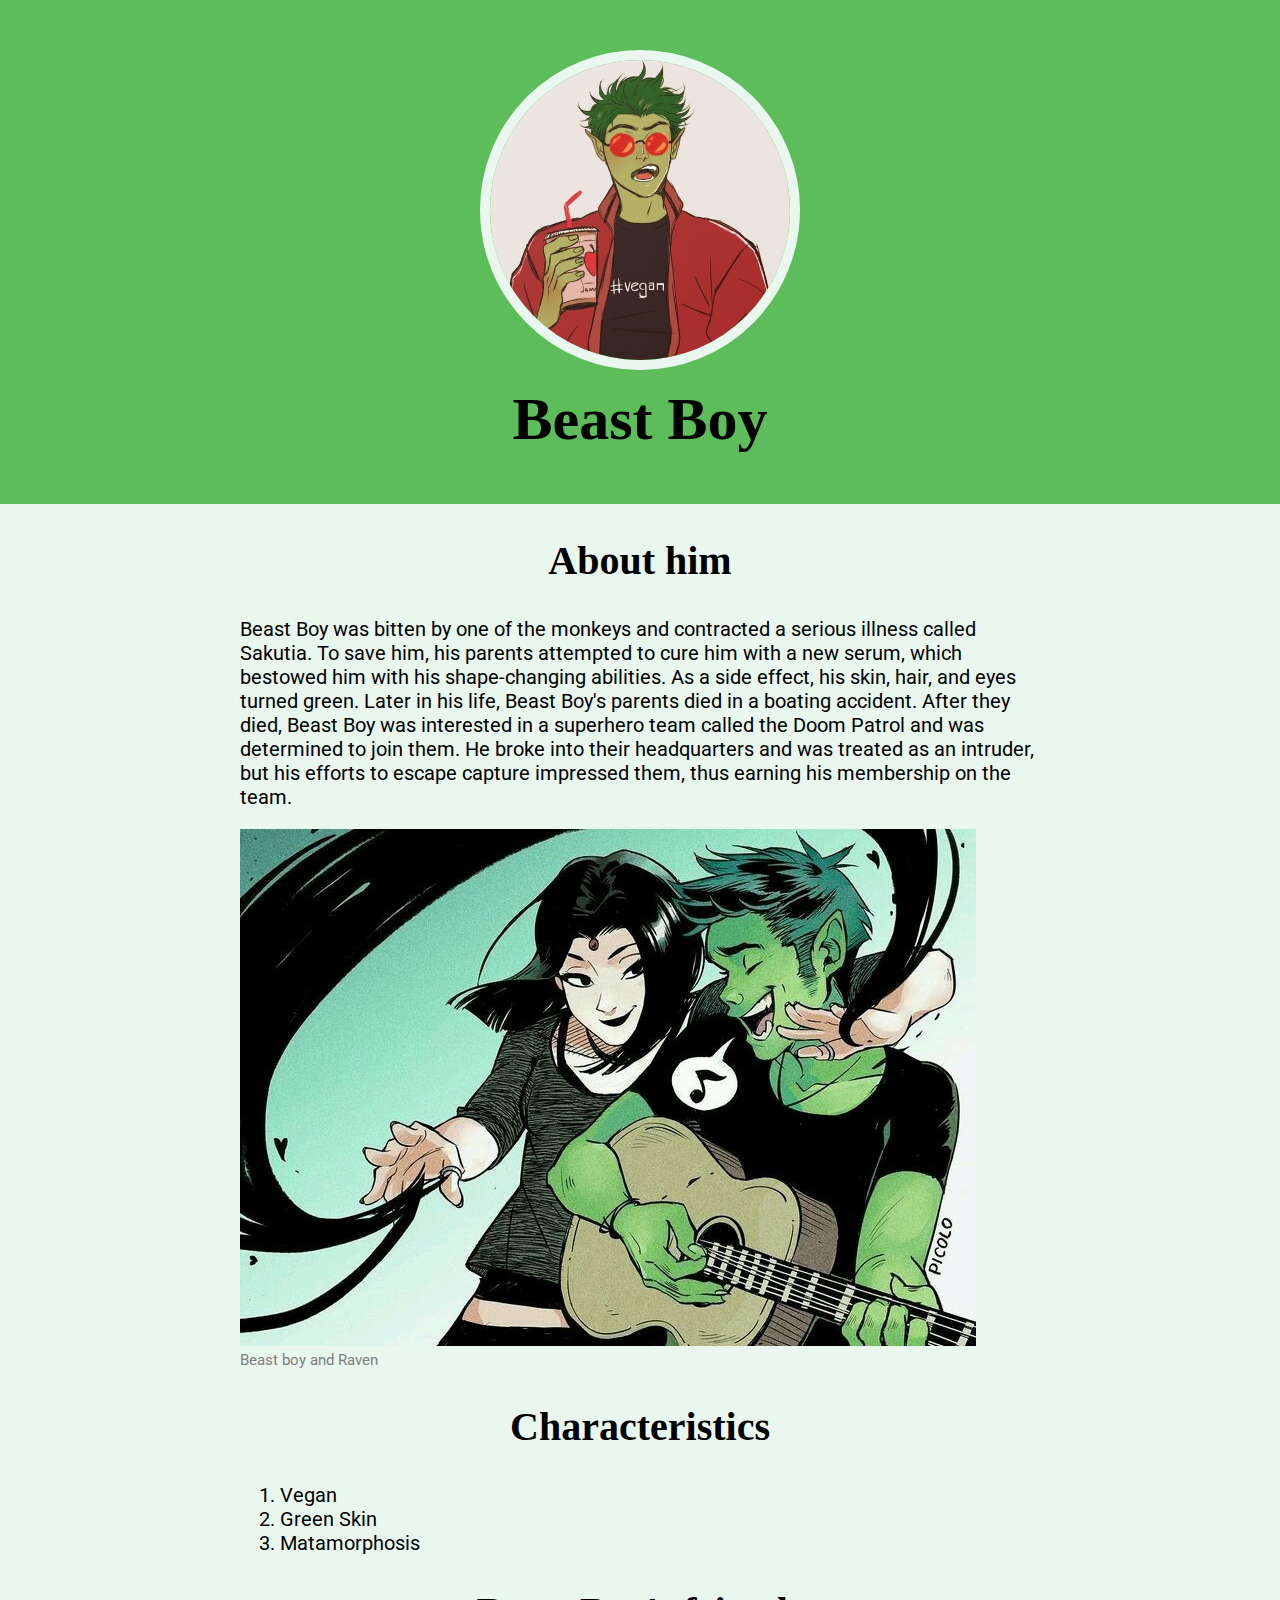
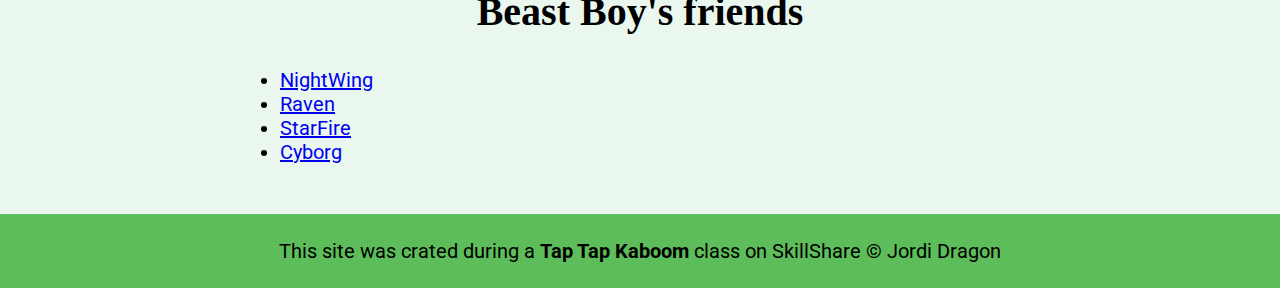
<file: index.html>
<!DOCTYPE html>
<html >
  <head>
    <title>Beast Boy</title>
    <link rel="stylesheet" href="css/master.css">
    <link href="https://fonts.googleapis.com/css?family=Permanent+Marker|Roboto&display=swap" rel="stylesheet">
    <link rel="icon" href="img/favicon-beast-boy.jpg">
  </head>

  <body>
    <header>
      <img src="img/beast-boy-avatar.jpg">
      <h1>Beast Boy</h1>
    </header>

    <main>
      <!--About Ralph-->
      <h2>About him</h2>
        <p>Beast Boy was bitten by one of the monkeys and contracted a serious illness called Sakutia.
          To save him, his parents attempted to cure him with a new serum,
          which bestowed him with his shape-changing abilities. As a side effect, his skin,
          hair, and eyes turned green. Later in his life, Beast Boy's parents died in a boating accident.
          After they died, Beast Boy was interested in a superhero team called the Doom Patrol
          and was determined to join them. He broke into their headquarters and was treated as an
          intruder, but his efforts to escape capture impressed them, thus earning his membership on the team. </p>
          <img src="img/beast-boy-and-raven.jpg">
          <p class="caption">Beast boy and Raven</p>
      <!--Characteristics-->
      <h2>Characteristics</h2>
          <ol>
            <li>Vegan</li>
            <li>Green Skin</li>
            <li>Matamorphosis</li>
          </ol>
      <!--Friends-->
      <h2>Beast Boy's friends</h2>
          <ul>
            <li> <a target="_blank" href="https://es.wikipedia.org/wiki/Robin_(DC_Comics)" >NightWing</a> </li>
            <li> <a target="_blank" href="https://es.wikipedia.org/wiki/Raven_(personaje)">Raven</a> </li>
            <li> <a target="_blank" href="https://es.wikipedia.org/wiki/Starfire">StarFire</a> </li>
            <li> <a target="_blank" href="https://es.wikipedia.org/wiki/Cyborg_(personaje)">
              Cyborg</a> </li>
          </ul>
    </main>

    <footer>
      <p>This site was crated during a <b>Tap Tap Kaboom</b> class on SkillShare  &copy; Jordi Dragon</p>
    </footer>

  </body>
</html>
</file>
<file: css/master.css>
body{
  margin: 0;
  font-family: 'Roboto', sans-serif;
  background-color: #e9f7ef;
  font-size: 20px;
}

/*HEADER*/
header {
  text-align: center;
  background-color: #5dbd5a;
  padding: 50px 0 ;
}
 header img{
   border-radius: 250px;
   width: 300px;
   border: 10px solid #e9f7ef;
 }

/*MAIN*/

main{
  max-width: 800px;
  margin:0 auto;
  padding: 0 20px;
  margin-bottom: 50px;
}

main img{
  max-width: 100%;

}
h1, h2{
  font-family: 'Permanent Marker', cursive;
  font-size: 40px;
  text-align: center;
}
 h1 {
     margin: 10px 0 0 0;
     font-size: 60px;
   }

p.caption{
  font-size: 15px;
  color: gray;
  margin-top: 0;
}

/*FOOTER*/

 footer{
   background-color: #5dbd5a;
   padding: 25px;
   text-align: center;
 }
 footer p{
   margin:0;
 }
</file>
